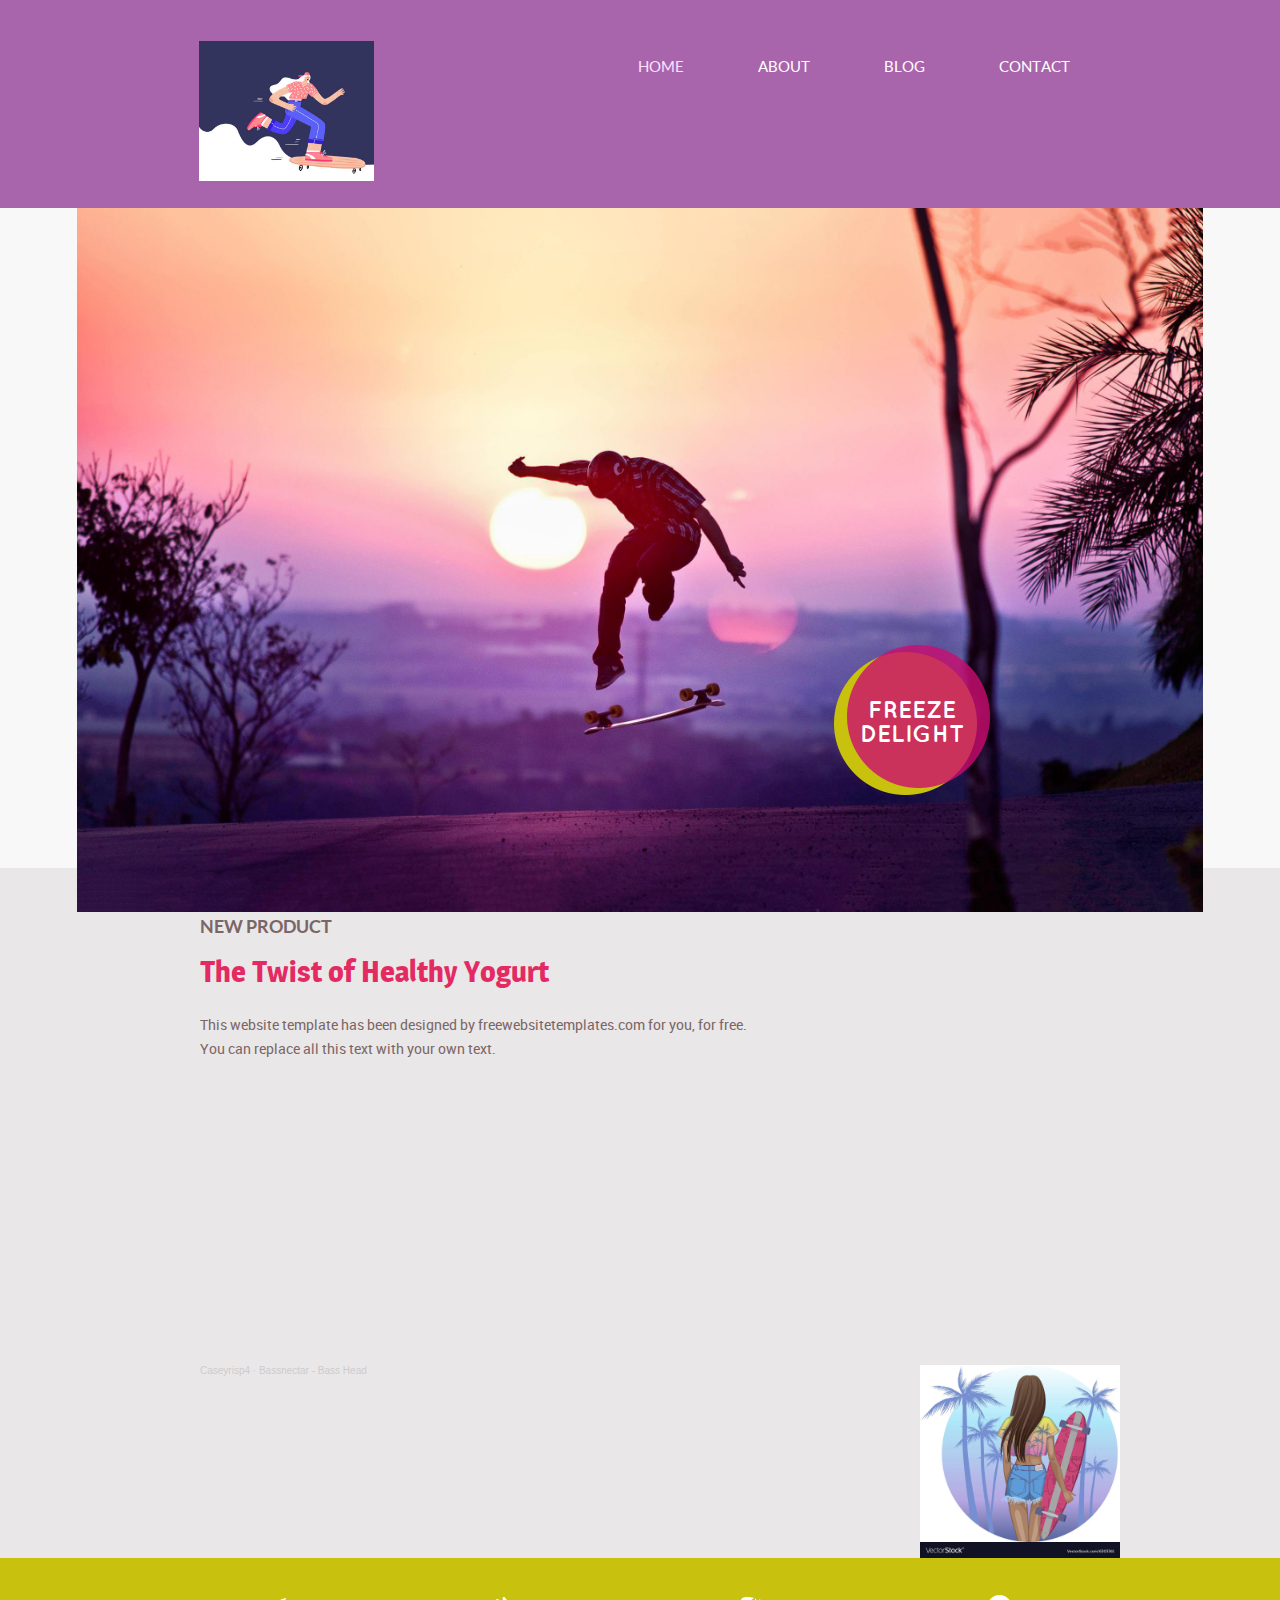
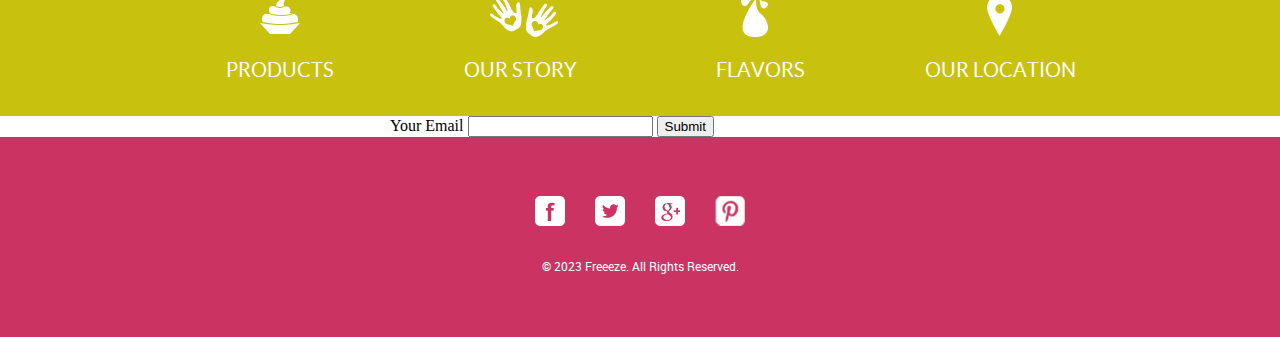
<file: index.html>
<!doctype html>
<!-- Website template by freewebsitetemplates.com -->
<html>
<head>
	<meta charset="UTF-8">
	<meta name="viewport" content="width=device-width, initial-scale=1.0">
	<title>Frozen Yogurt Shop</title>
	<link rel="stylesheet" href="css/style.css" type="text/css">
	<link rel="stylesheet" type="text/css" href="css/mobile.css">
	<script src="js/mobile.js" type="text/javascript"></script>
</head>
<body>
	<div id="page">
		<div id="header">
			<div>
				<a href="index.html" class="logo"><img src="images/logo.png" alt=""></a>
				<ul id="navigation">
					<li class="selected">
						<a href="index.html">Home</a>
					</li>
					<li class="menu">
						<a href="about.html">About</a>
						<ul class="primary">
							<li>
								<a href="product.html">Product</a>
							</li>
						</ul>
					</li>
					<li class="menu">
						<a href="blog.html">Blog</a>
						<ul class="secondary">
							<li>
								<a href="singlepost.html">Single post</a>
							</li>
						</ul>
					</li>
					<li>
						<a href="contact.html">Contact</a>
					</li>
				</ul>
			</div>
		</div>
		<div id="body" class="home">
			<div class="header">
				<img src="images/bg-home.jpg" alt="">
				<div>
					<a href="product.html">Freeze Delight</a>
				</div>
			</div>
			<div class="body">
				<div>
					<div>
						<h1>NEW PRODUCT</h1>
						<h2>The Twist of Healthy Yogurt</h2>
						<p>This website template has been designed by freewebsitetemplates.com for you, for free. You can replace all this text with your own text.</p>
					</div>
					<iframe width="100%" height="300" scrolling="no" frameborder="no" allow="autoplay" src="https://w.soundcloud.com/player/?url=https%3A//api.soundcloud.com/tracks/11034286&color=%23ff5500&auto_play=false&hide_related=false&show_comments=true&show_user=true&show_reposts=false&show_teaser=true&visual=true"></iframe><div style="font-size: 10px; color: #cccccc;line-break: anywhere;word-break: normal;overflow: hidden;white-space: nowrap;text-overflow: ellipsis; font-family: Interstate,Lucida Grande,Lucida Sans Unicode,Lucida Sans,Garuda,Verdana,Tahoma,sans-serif;font-weight: 100;"><a href="https://soundcloud.com/caseyrisp4" title="Caseyrisp4" target="_blank" style="color: #cccccc; text-decoration: none;">Caseyrisp4</a> · <a href="https://soundcloud.com/caseyrisp4/bassnectar-bass-head" title="Bassnectar - Bass Head" target="_blank" style="color: #cccccc; text-decoration: none;">Bassnectar - Bass Head</a></div>
					<img src="images/yogurt.jpg" alt="">
				</div>
			</div>
			<div class="footer">
				<div>
					<ul>
						<li>
							<a href="product.html" class="product"></a>
							<h1>PRODUCTS</h1>
						</li>
						<li>
							<a href="about.html" class="about"></a>
							<h1>OUR STORY</h1>
						</li>
						<li>
							<a href="product.html" class="flavor"></a>
							<h1>FLAVORS</h1>
						</li>
						<li>
							<a href="contact.html" class="contact"></a>
							<h1>OUR LOCATION</h1>
						</li>
					</ul>
				</div>
			</div>
			<form action="https://formspree.io/f/{form_id}" method="post">
				<label for="email">Your Email</label>
				<input name="Email" id="email" type="email">
				<button type="submit">Submit</button>
			  </form>
		</div>
		<div id="footer">
			<div>
				<div class="connect">
					<a href="http://freewebsitetemplates.com/go/facebook/" class="facebook">facebook</a>
					<a href="http://freewebsitetemplates.com/go/twitter/" class="twitter">twitter</a>
					<a href="http://freewebsitetemplates.com/go/googleplus/" class="googleplus">googleplus</a>
					<a href="http://pinterest.com/fwtemplates/" class="pinterest">pinterest</a>
				</div>
				<p>&copy; 2023 Freeeze. All Rights Reserved.</p>
			</div>
		</div>
	</div>
</body>
</html>
</file>
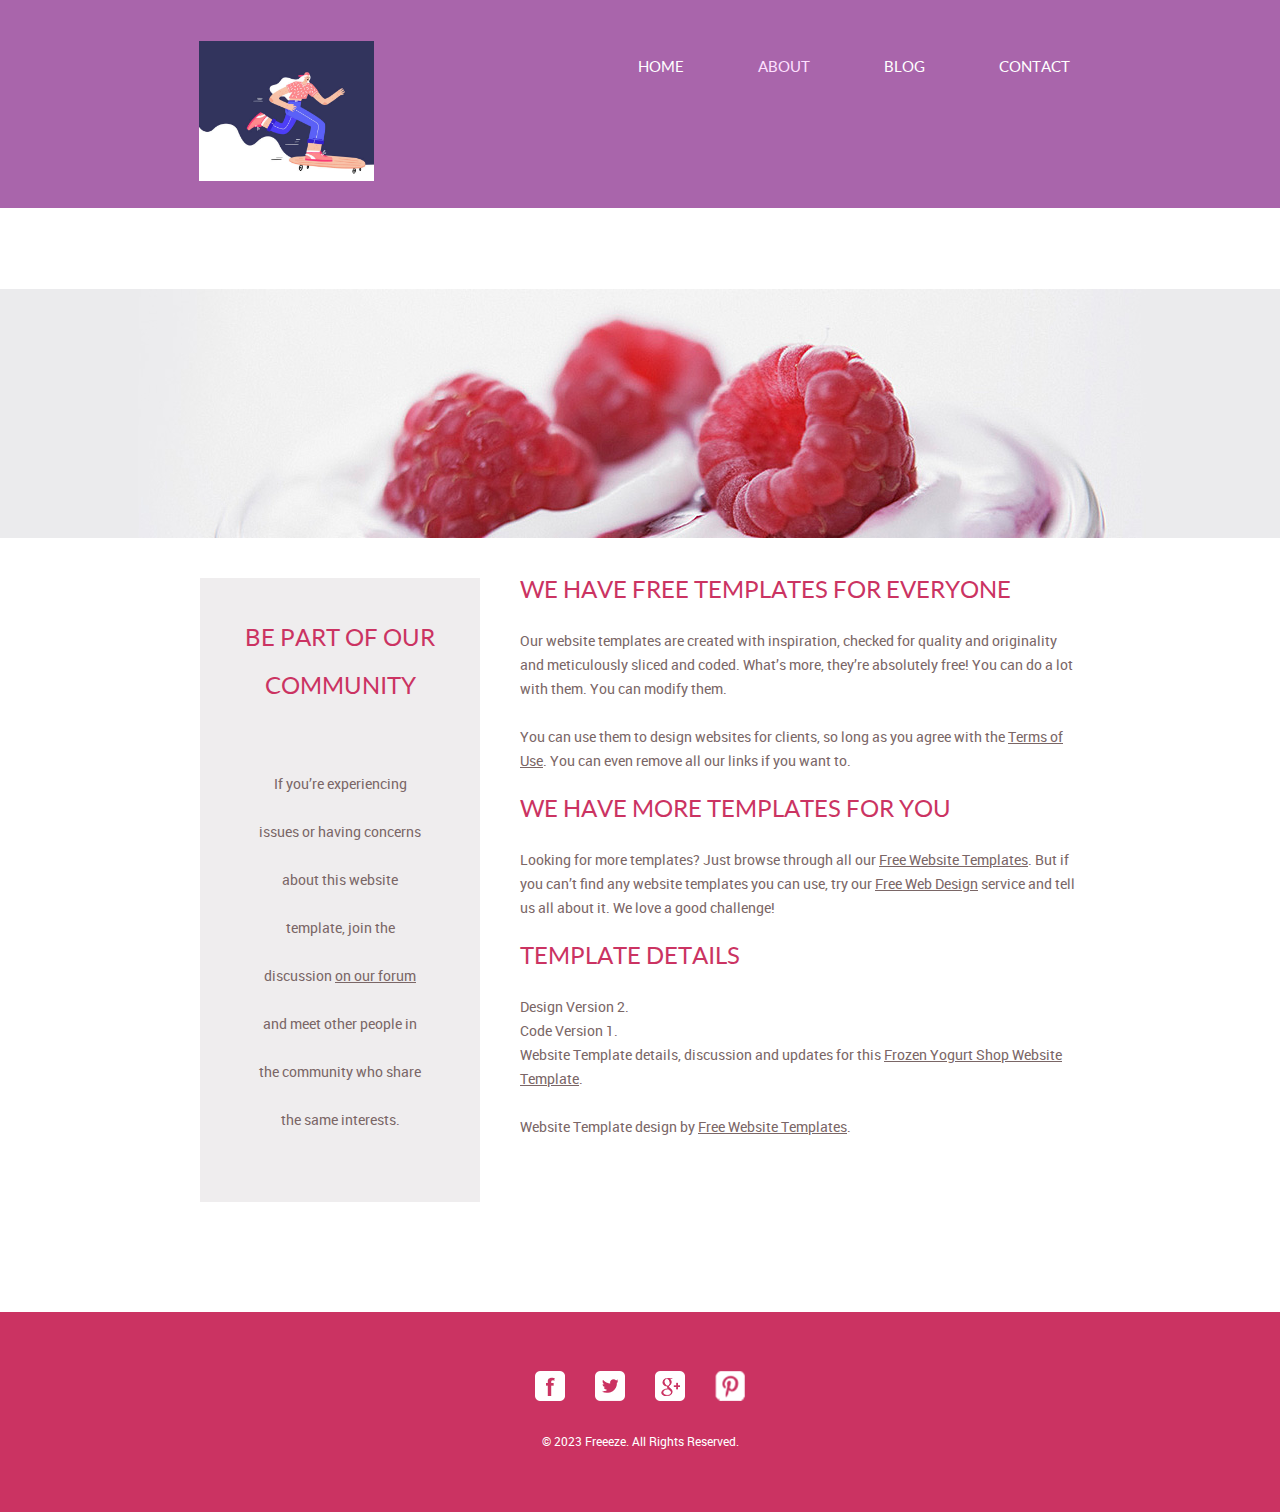
<file: about.html>
<!doctype html>
<!-- Website template by freewebsitetemplates.com -->
<html>
<head>
	<meta charset="UTF-8">
	<meta name="viewport" content="width=device-width, initial-scale=1.0">
	<title>about - Frozen Yogurt Shop</title>
	<link rel="stylesheet" href="css/style.css" type="text/css">
	<link rel="stylesheet" type="text/css" href="css/mobile.css">
	<script src="js/mobile.js" type="text/javascript"></script>
</head>
<body>
	<div id="page">
		<div id="header">
			<div>
				<a href="index.html" class="logo"><img src="images/logo.png" alt=""></a>
				<ul id="navigation">
					<li>
						<a href="index.html">Home</a>
					</li>
					<li class="menu selected">
						<a href="about.html">About</a>
						<ul class="primary">
							<li>
								<a href="product.html">Product</a>
							</li>
						</ul>
					</li>
					<li class="menu">
						<a href="blog.html">Blog</a>
						<ul class="secondary">
							<li>
								<a href="singlepost.html">Single post</a>
							</li>
						</ul>
					</li>
					<li>
						<a href="contact.html">Contact</a>
					</li>
				</ul>
			</div>
		</div>
		<div id="body">
			<div class="header">
				<div>
					<h1>About</h1>
				</div>
			</div>
			<div class="body">
				<img src="images/bg-header-about.jpg" alt="">
			</div>
			<div class="footer">
				<div class="sidebar">
					<h1>Be Part of Our Community</h1>
					<p>If you’re experiencing issues or having concerns about this website template, join the discussion <a href="http://www.freewebsitetemplates.com/forums/">on our forum</a> and meet other people in the community who share the same interests.</p>
				</div>
				<div class="article">
					<h1>We Have Free Templates For Everyone</h1>
					<p>Our website templates are created with inspiration, checked for quality and originality and meticulously sliced and coded. What’s more, they’re absolutely free! You can do a lot with them. You can modify them.</p>
					<p>You can use them to design websites for clients, so long as you agree with the <a href="http://www.freewebsitetemplates.com/about/terms/">Terms of Use</a>. You can even remove all our links if you want to.</p>
					<h1>We Have More Templates For You</h1>
					<p>Looking for more templates? Just browse through all our <a href="http://www.freewebsitetemplates.com/">Free Website Templates</a>. But if you can’t find any website templates you can use, try our <a href="http://www.freewebsitetemplates.com/freewebdesign/">Free Web Design</a> service and tell us all about it. We love a good challenge!</p>
					<h1>Template Details</h1>
					<span>Design Version 2.</span>
					<span>Code Version 1.</span>
					<p>Website Template details, discussion and updates for this <a href="http://www.freewebsitetemplates.com/discuss/frozenyogurtshop/">Frozen Yogurt Shop Website Template</a>.</p>
					<p>Website Template design by  <a href="http://www.freewebsitetemplates.com/">Free Website Templates</a>.</p>
				</div>
			</div>
		</div>
		<div id="footer">
			<div>
				<div class="connect">
					<a href="http://freewebsitetemplates.com/go/facebook/" class="facebook">facebook</a>
					<a href="http://freewebsitetemplates.com/go/twitter/" class="twitter">twitter</a>
					<a href="http://freewebsitetemplates.com/go/googleplus/" class="googleplus">googleplus</a>
					<a href="http://pinterest.com/fwtemplates/" class="pinterest">pinterest</a>
				</div>
				<p>&copy; 2023 Freeeze. All Rights Reserved.</p>
			</div>
		</div>
	</div>
</body>
</html>
</file>
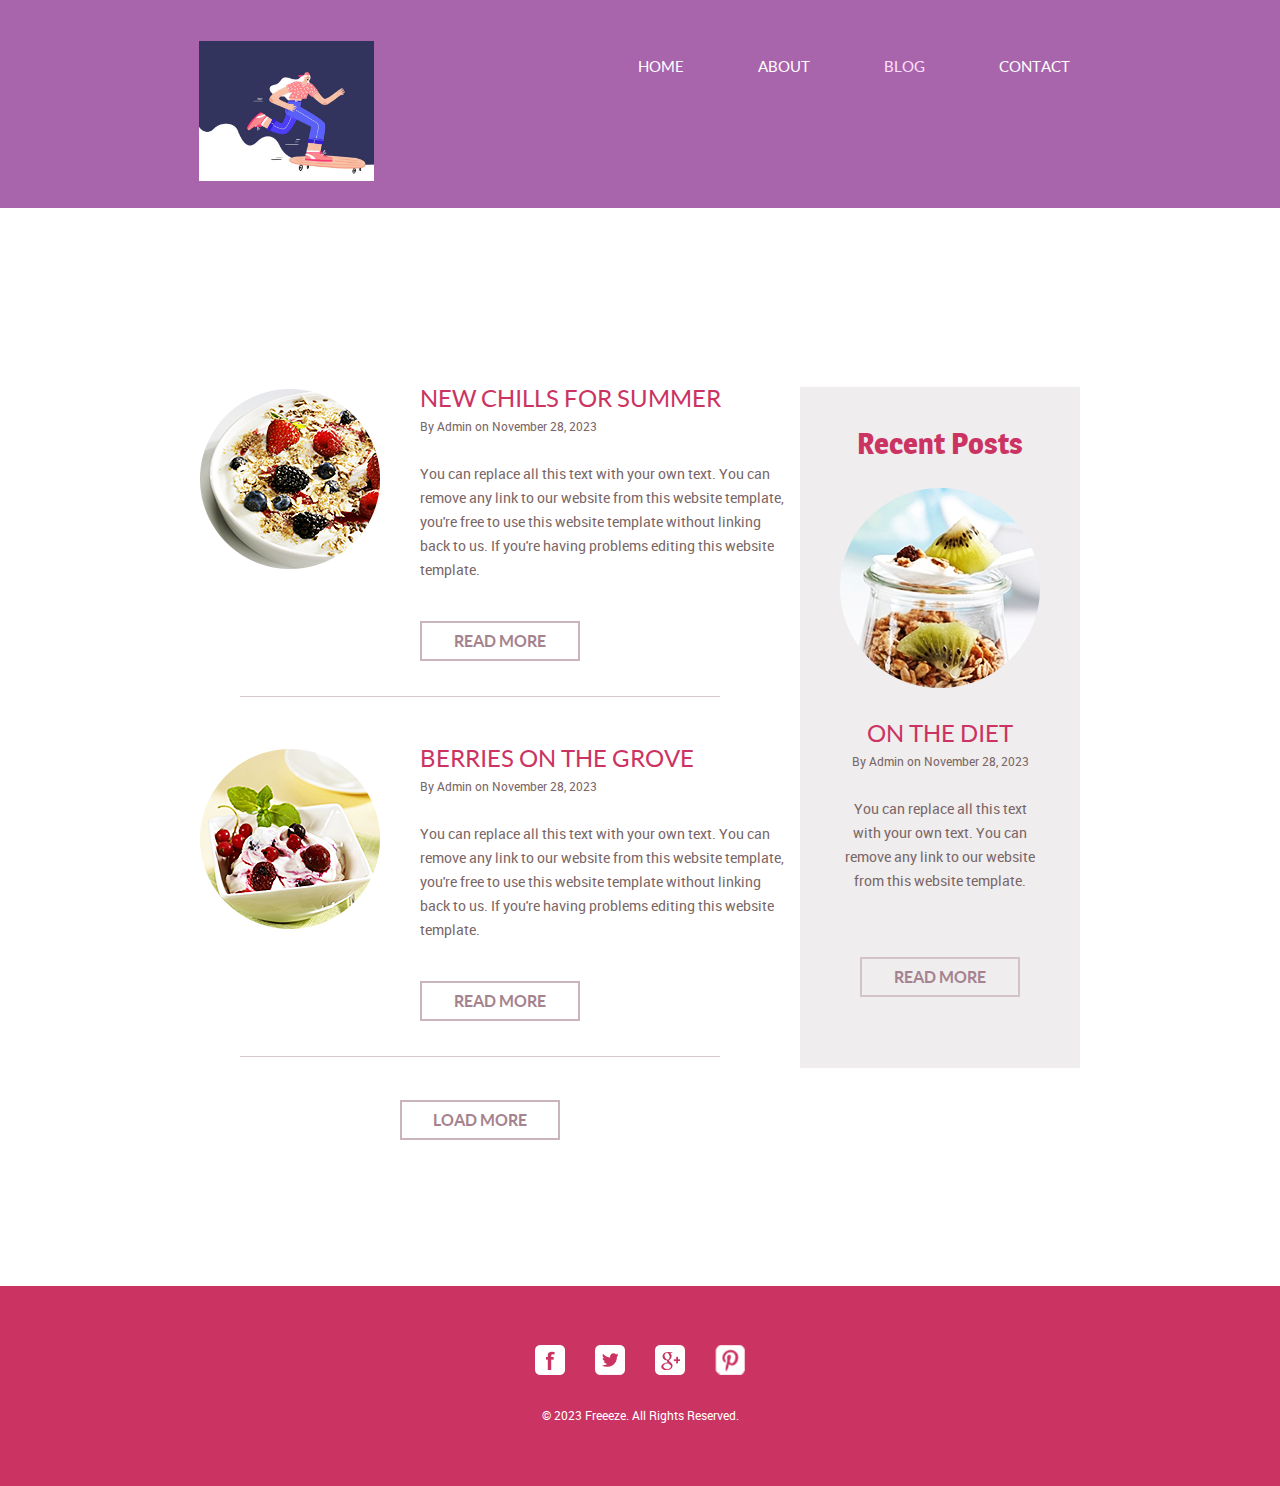
<file: blog.html>
<!doctype html>
<!-- Website template by freewebsitetemplates.com -->
<html>
<head>
	<meta charset="UTF-8">
	<meta name="viewport" content="width=device-width, initial-scale=1.0">
	<title>blog - Frozen Yogurt Shop</title>
	<link rel="stylesheet" href="css/style.css" type="text/css">
	<link rel="stylesheet" type="text/css" href="css/mobile.css">
	<script src="js/mobile.js" type="text/javascript"></script>
</head>
<body>
	<div id="page">
		<div id="header">
			<div>
				<a href="index.html" class="logo"><img src="images/logo.png" alt=""></a>
				<ul id="navigation">
					<li>
						<a href="index.html">Home</a>
					</li>
					<li class="menu">
						<a href="about.html">About</a>
						<ul class="primary">
							<li class="">
								<a href="product.html">Product</a>
							</li>
						</ul>
					</li>
					<li class="menu selected">
						<a href="blog.html">Blog</a>
						<ul class="secondary">
							<li>
								<a href="singlepost.html">Single post</a>
							</li>
						</ul>
					</li>
					<li>
						<a href="contact.html">Contact</a>
					</li>
				</ul>
			</div>
		</div>
		<div id="body">
			<div class="header">
				<div>
					<h1>Blog</h1>
				</div>
			</div>
			<div class="blog">
				<div class="featured">
					<ul>
						<li>
							<img src="images/new-chills.png" alt="">
							<div>
								<h1>NEW CHILLS FOR SUMMER</h1>
								<span>By Admin on November 28, 2023</span>
								<p>You can replace all this text with your own text. You can remove any link to our website from this website template, you're free to use this website template without linking back to us. If you're having problems editing this website template.</p>
								<a href="singlepost.html" class="more">Read More</a>
							</div>
						</li>
						<li>
							<img src="images/berries.png" alt="">
							<div>
								<h1>BERRIES ON THE GROVE</h1>
								<span>By Admin on November 28, 2023</span>
								<p>You can replace all this text with your own text. You can remove any link to our website from this website template, you're free to use this website template without linking back to us. If you're having problems editing this website template.</p>
								<a href="singlepost.html" class="more">Read More</a>
							</div>
						</li>
					</ul>
					<a href="blog.html" class="load">Load More</a>
				</div>
				<div class="sidebar">
					<h1>Recent Posts</h1>
					<img src="images/on-diet.png" alt="">
					<h2>ON THE DIET</h2>
					<span>By Admin on November 28, 2023</span>
					<p>You can replace all this text with your own text. You can remove any link to our website from this website template.</p>
					<a href="singlepost.html" class="more">Read More</a>
				</div>
			</div>
		</div>
		<div id="footer">
			<div>
				<div class="connect">
					<a href="http://freewebsitetemplates.com/go/facebook/" class="facebook">facebook</a>
					<a href="http://freewebsitetemplates.com/go/twitter/" class="twitter">twitter</a>
					<a href="http://freewebsitetemplates.com/go/googleplus/" class="googleplus">googleplus</a>
					<a href="http://pinterest.com/fwtemplates/" class="pinterest">pinterest</a>
				</div>
				<p>&copy; 2023 Freeeze. All Rights Reserved.</p>
			</div>
		</div>
	</div>
</body>
</html>
</file>
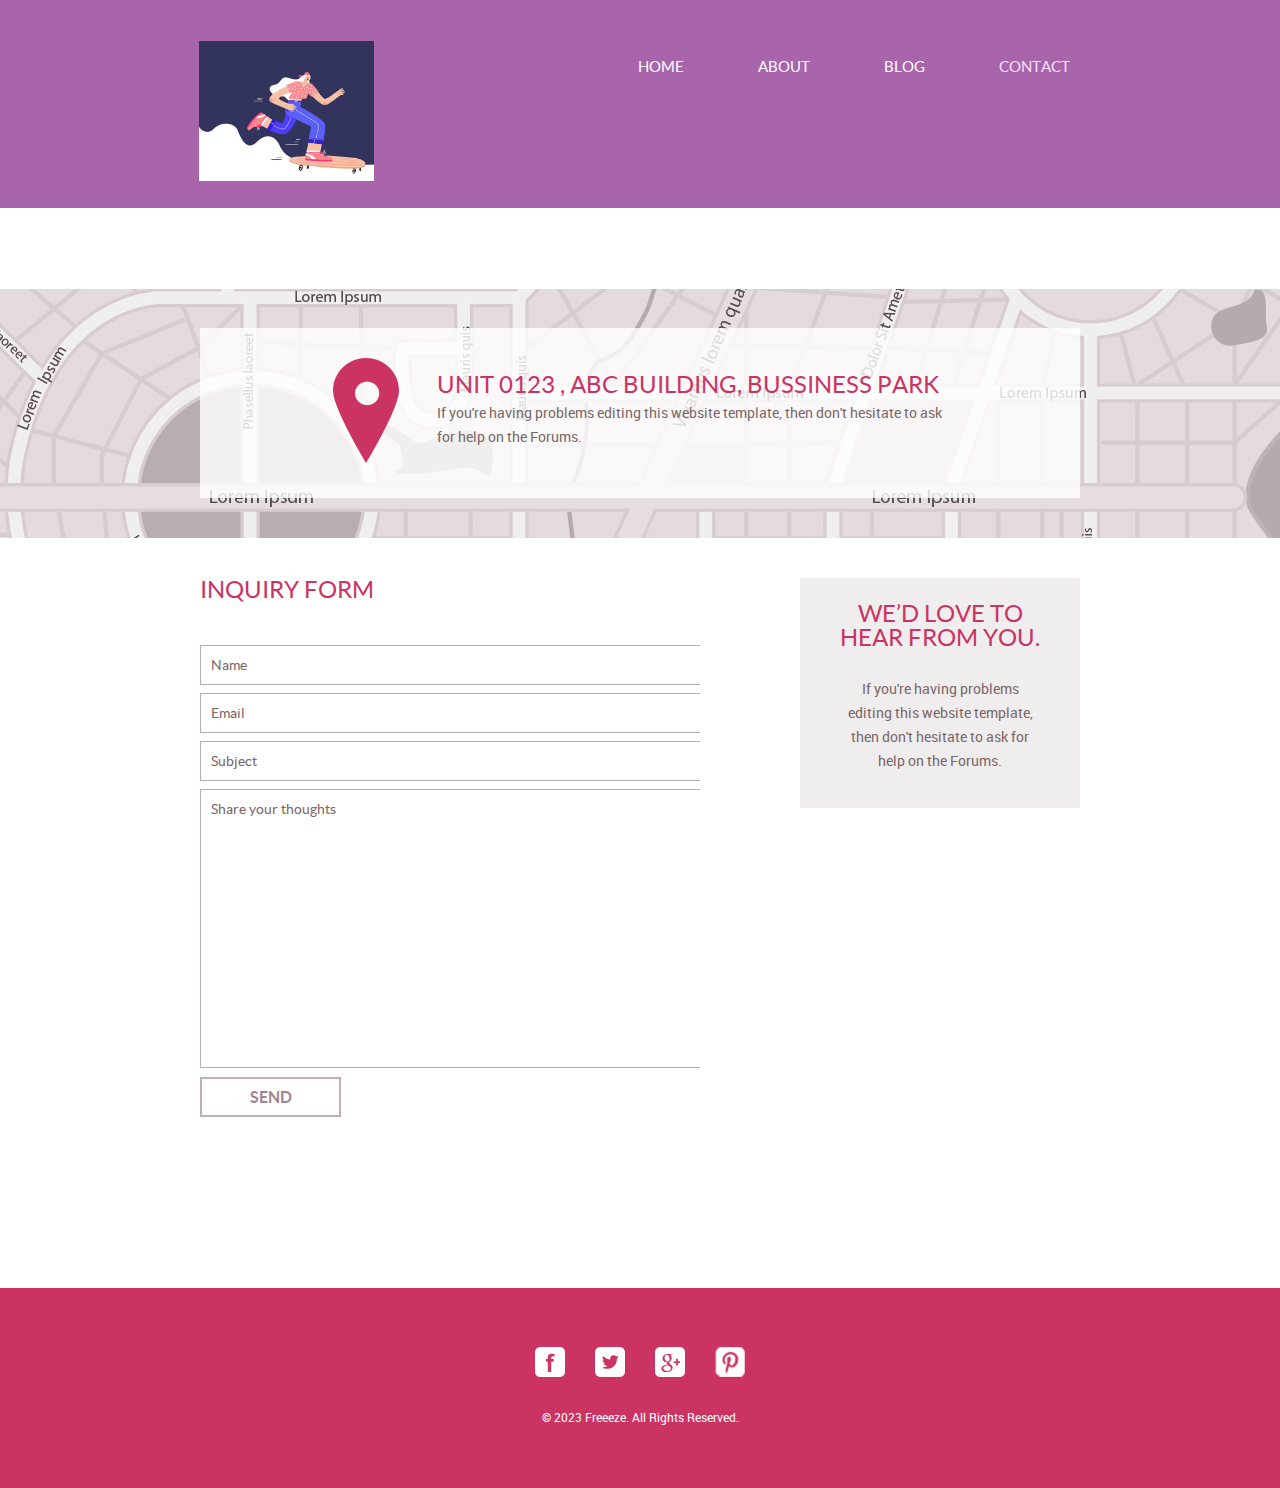
<file: contact.html>
<!doctype html>
<!-- Website template by freewebsitetemplates.com -->
<html>
<head>
	<meta charset="UTF-8">
	<meta name="viewport" content="width=device-width, initial-scale=1.0">
	<title>contact - Frozen Yogurt Shop</title>
	<link rel="stylesheet" href="css/style.css" type="text/css">
	<link rel="stylesheet" type="text/css" href="css/mobile.css">
	<script src="js/mobile.js" type="text/javascript"></script>
</head>
<body>
	<div id="page">
		<div id="header">
			<div>
				<a href="index.html" class="logo"><img src="images/logo.png" alt=""></a>
				<ul id="navigation">
					<li>
						<a href="index.html">Home</a>
					</li>
					<li class="menu">
						<a href="about.html">About</a>
						<ul class="primary">
							<li>
								<a href="product.html">Product</a>
							</li>
						</ul>
					</li>
					<li class="menu">
						<a href="blog.html">Blog</a>
						<ul class="secondary">
							<li>
								<a href="singlepost.html">Single post</a>
							</li>
						</ul>
					</li>
					<li class="selected">
						<a href="contact.html">Contact</a>
					</li>
				</ul>
			</div>
		</div>
		<div id="body" class="contact">
			<div class="header">
				<div>
					<h1>Contact</h1>
				</div>
			</div>
			<div class="body">
				<div>
					<div>
						<img src="images/check-in.png" alt="">
						<h1>UNIT 0123 , ABC BUILDING, BUSSINESS PARK</h1>
						<p>If you're having problems editing this website template, then don't hesitate to ask for help on the Forums.</p>
					</div>
				</div>
			</div>
			<div class="footer">
				<div class="contact">
					<h1>INQUIRY FORM</h1>
					<form action="index.html">
						<input type="text" name="Name" value="Name" onblur="this.value=!this.value?'Name':this.value;" onfocus="this.select()" onclick="this.value='';">
						<input type="text" name="Email" value="Email" onblur="this.value=!this.value?'Email':this.value;" onfocus="this.select()" onclick="this.value='';">
						<input type="text" name="Subject" value="Subject" onblur="this.value=!this.value?'Subject':this.value;" onfocus="this.select()" onclick="this.value='';">
						<textarea name="meassage" cols="50" rows="7">Share your thoughts</textarea>
						<input type="submit" value="Send" id="submit">
					</form>
				</div>
				<div class="section">
					<h1>WE’D LOVE TO HEAR FROM YOU.</h1>
					<p>If you're having problems editing this website template, then don't hesitate to ask for help on the Forums.</p>
				</div>
			</div>
		</div>
		<div id="footer">
			<div>
				<div class="connect">
					<a href="http://freewebsitetemplates.com/go/facebook/" class="facebook">facebook</a>
					<a href="http://freewebsitetemplates.com/go/twitter/" class="twitter">twitter</a>
					<a href="http://freewebsitetemplates.com/go/googleplus/" class="googleplus">googleplus</a>
					<a href="http://pinterest.com/fwtemplates/" class="pinterest">pinterest</a>
				</div>
				<p>&copy; 2023 Freeeze. All Rights Reserved.</p>
			</div>
		</div>
	</div>
</body>
</html>
</file>
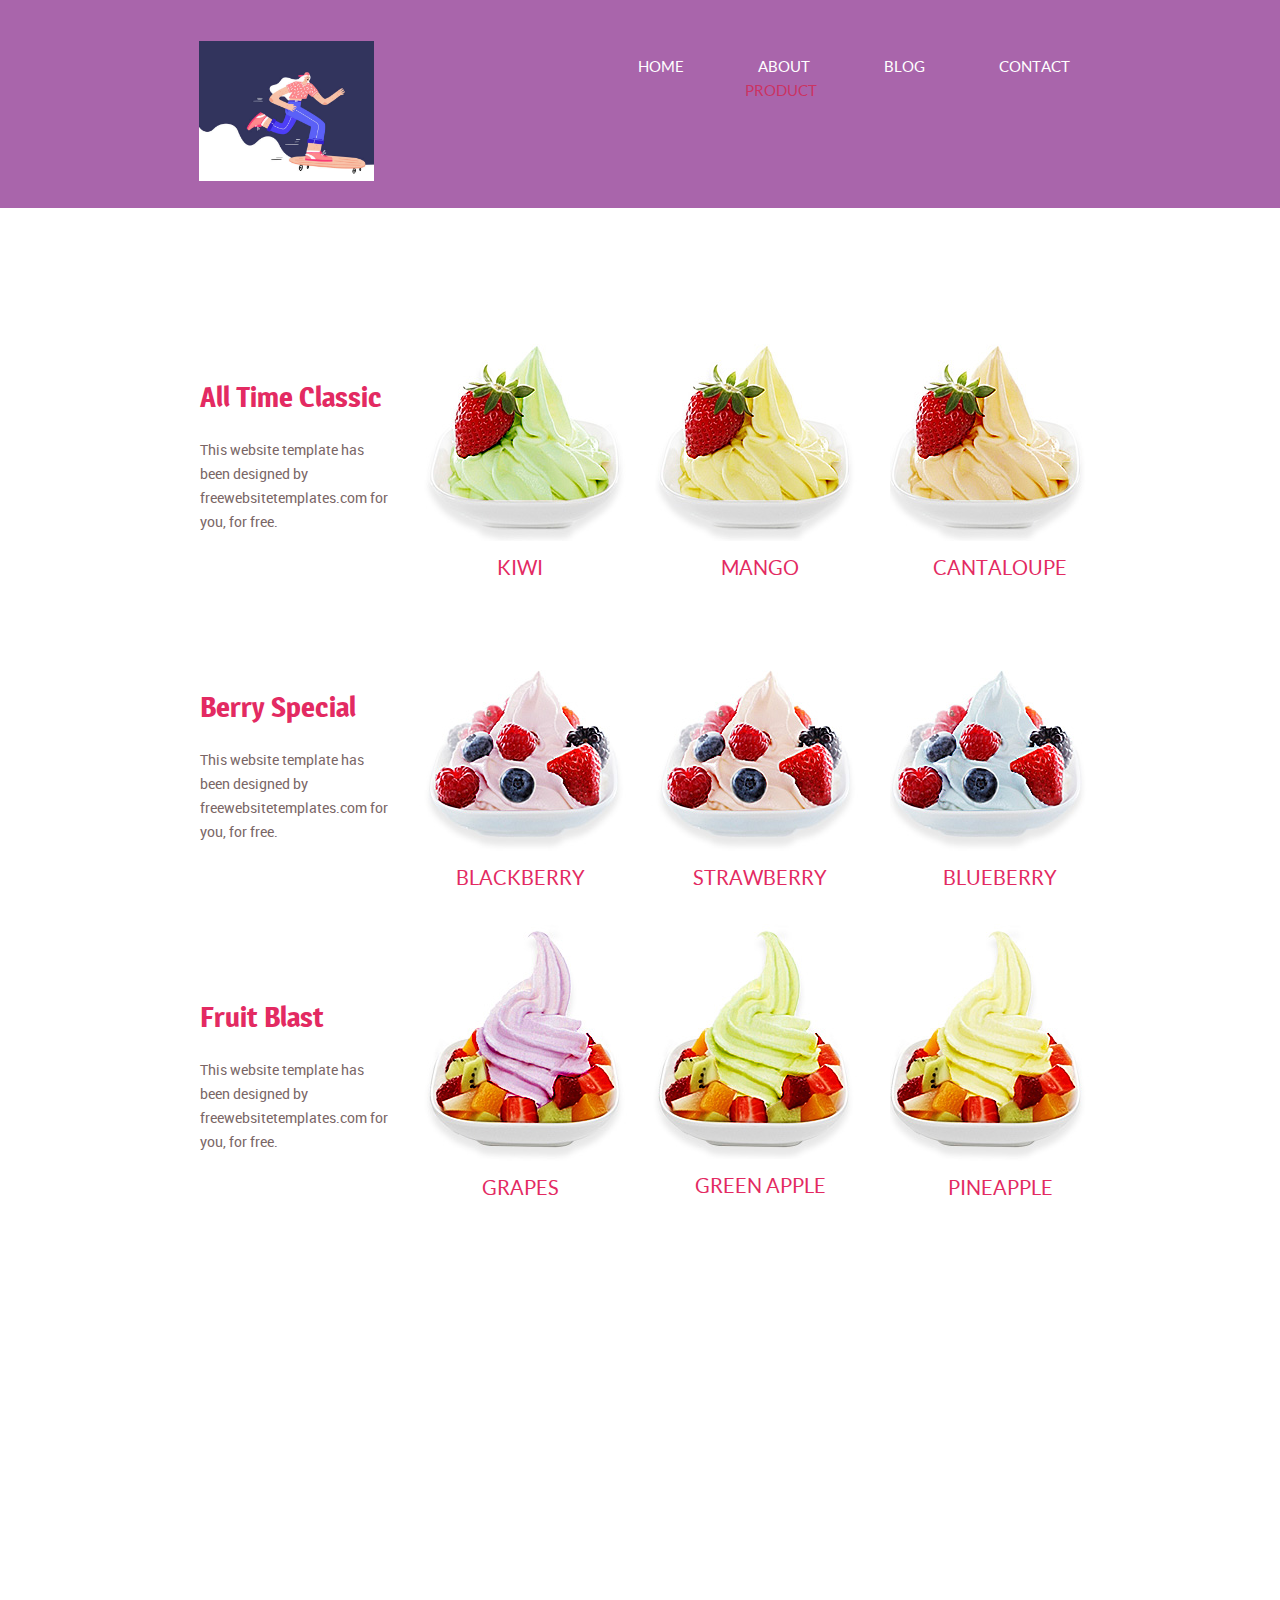
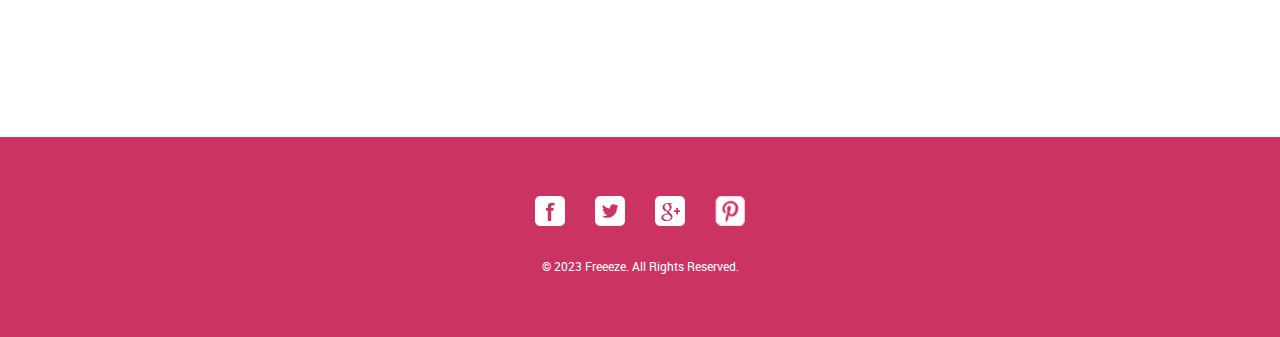
<file: product.html>
<!doctype html>
<!-- Website template by freewebsitetemplates.com -->
<html>
<head>
	<meta charset="UTF-8">
	<meta name="viewport" content="width=device-width, initial-scale=1.0">
	<title>product - Frozen Yogurt Shop</title>
	<link rel="stylesheet" href="css/style.css" type="text/css">
	<link rel="stylesheet" type="text/css" href="css/mobile.css">
	<script src="js/mobile.js" type="text/javascript"></script>
</head>
<body>
	<div id="page">
		<div id="header">
			<div>
				<a href="index.html" class="logo"><img src="images/logo.png" alt=""></a>
				<ul id="navigation">
					<li>
						<a href="index.html">Home</a>
					</li>
					<li class="menu">
						<a href="about.html">About</a>
						<ul id="selected" class="primary">
							<li class="">
								<a href="product.html">Product</a>
							</li>
						</ul>
					</li>
					<li class="menu">
						<a href="blog.html">Blog</a>
						<ul class="secondary">
							<li>
								<a href="singlepost.html">Single post</a>
							</li>
						</ul>
					</li>
					<li>
						<a href="contact.html">Contact</a>
					</li>
				</ul>
			</div>
		</div>
		<div id="body">
			<div class="header">
				<div>
					<h1>Products</h1>
				</div>
			</div>
			<div>
				<ul>
					<li>
						<h1>All Time Classic</h1>
						<p>This website template has been designed by freewebsitetemplates.com for you, for free.</p>
					</li>
					<li>
						<img src="images/kiwi.jpg" alt="">
						<h2>Kiwi</h2>
					</li>
					<li>
						<img src="images/mango.jpg" alt="">
						<h2>Mango</h2>
					</li>
					<li>
						<img src="images/cantaloupe.jpg" alt="">
						<h2>Cantaloupe</h2>
					</li>
				</ul>
				<ul>
					<li>
						<h1>Berry Special</h1>
						<p>This website template has been designed by freewebsitetemplates.com for you, for free.</p>
					</li>
					<li>
						<img src="images/blackberry.jpg" alt="">
						<h2>blackberry</h2>
					</li>
					<li>
						<img src="images/strawberry.jpg" alt="">
						<h2>Strawberry</h2>
					</li>
					<li>
						<img src="images/blueberry.jpg" alt="">
						<h2>BLUEBERRY</h2>
					</li>
				</ul>
				<ul>
					<li>
						<h1>Fruit Blast</h1>
						<p>This website template has been designed by freewebsitetemplates.com for you, for free.</p>
					</li>
					<li>
						<img src="images/grapes.jpg" alt="">
						<h2>Grapes</h2>
					</li>
					<li>
						<img src="images/green-apple.jpg" alt="">
						<h2>Green Apple</h2>
					</li>
					<li>
						<img src="images/pineapple.jpg" alt="">
						<h2>Pineapple</h2>
					</li>
				</ul>
			</div>
		</div>
		<iframe class="map" src="https://www.google.com/maps/embed?pb=!1m18!1m12!1m3!1d21878.63971263083!2d-117.04156877753071!3d46.72881518529534!2m3!1f0!2f0!3f0!3m2!1i1024!2i768!4f13.1!3m3!1m2!1s0x549f8826e17ee697%3A0x250f3c6fa420d68e!2sZumiez!5e0!3m2!1sen!2sus!4v1649095129152!5m2!1sen!2sus" width="600" height="450" style="border:0;" allowfullscreen="" loading="lazy" referrerpolicy="no-referrer-when-downgrade"></iframe>
		<div id="footer">
			<div>
				<div class="connect">
					<a href="http://freewebsitetemplates.com/go/facebook/" class="facebook">facebook</a>
					<a href="http://freewebsitetemplates.com/go/twitter/" class="twitter">twitter</a>
					<a href="http://freewebsitetemplates.com/go/googleplus/" class="googleplus">googleplus</a>
					<a href="http://pinterest.com/fwtemplates/" class="pinterest">pinterest</a>
				</div>
				<p>&copy; 2023 Freeeze. All Rights Reserved.</p>
			</div>
		</div>
	</div>
</body>
</html>
</file>
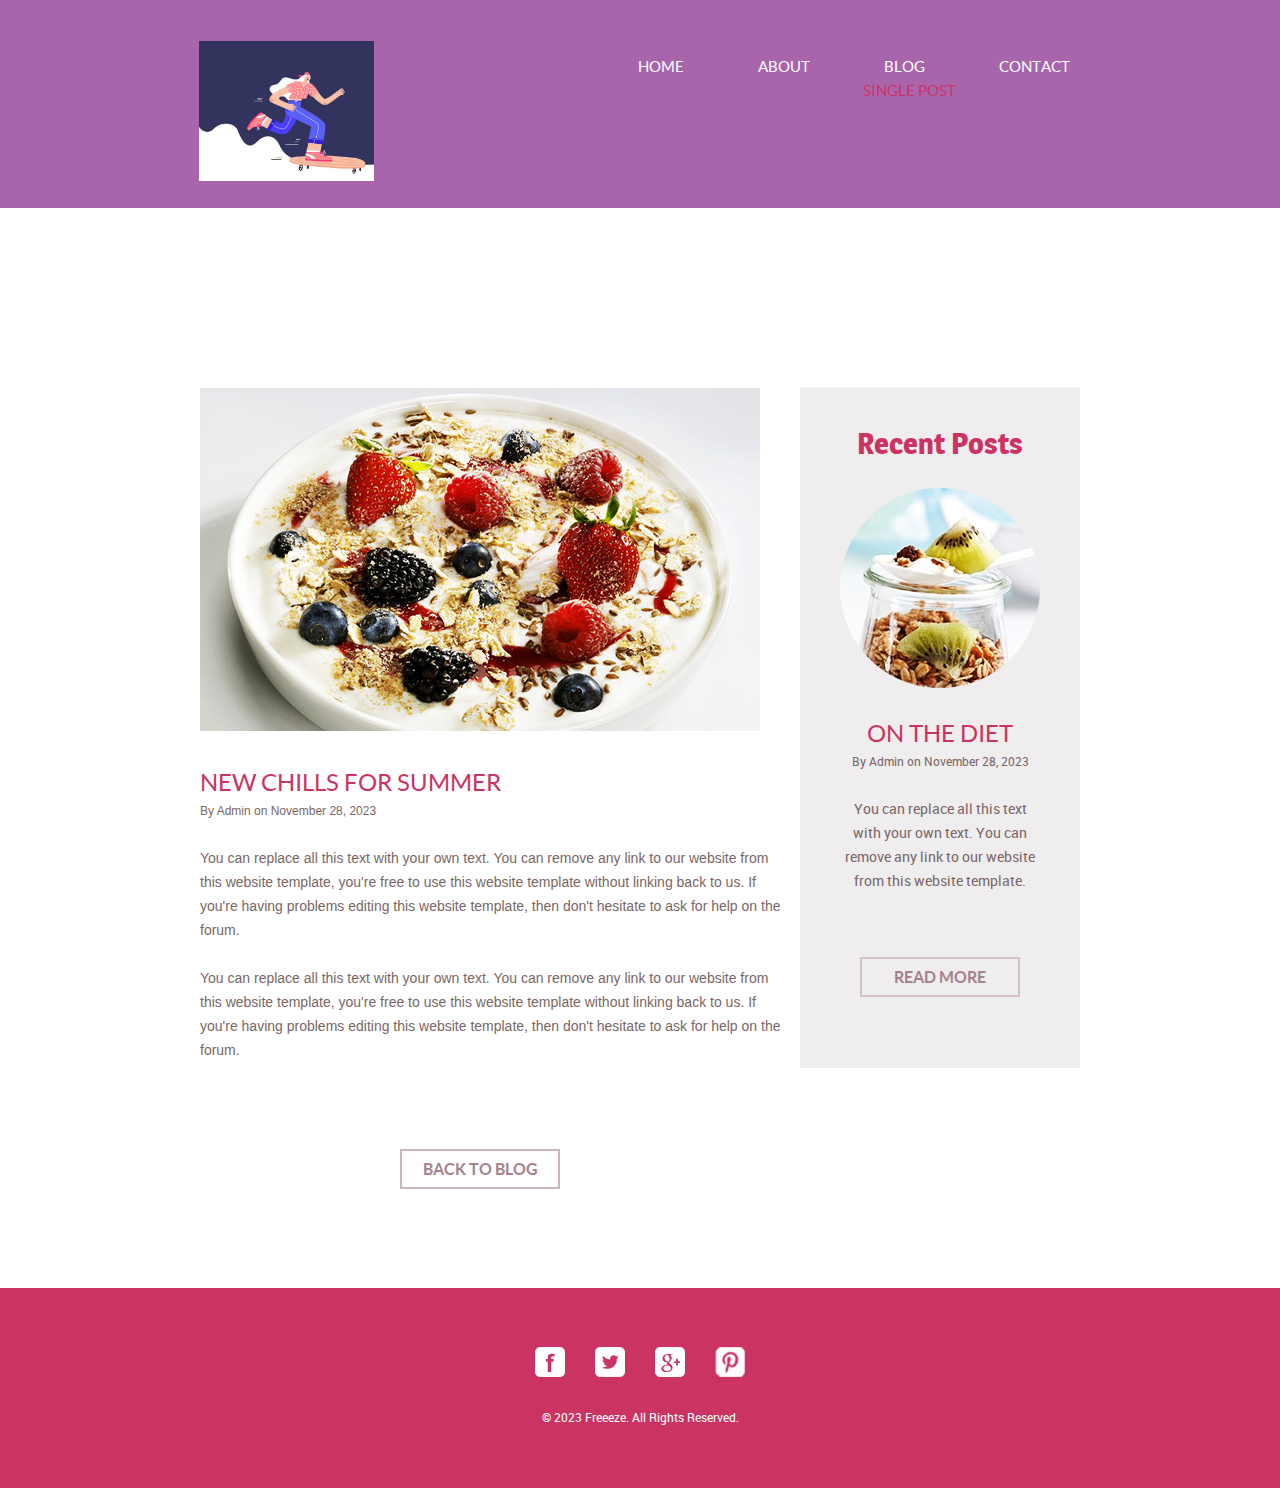
<file: singlepost.html>
<!doctype html>
<!-- Website template by freewebsitetemplates.com -->
<html>
<head>
	<meta charset="UTF-8">
	<meta name="viewport" content="width=device-width, initial-scale=1.0">
	<title>singlepost - Frozen Yogurt Shop</title>
	<link rel="stylesheet" href="css/style.css" type="text/css">
	<link rel="stylesheet" type="text/css" href="css/mobile.css">
	<script src="js/mobile.js" type="text/javascript"></script>
</head>
<body>
	<div id="page">
		<div id="header">
			<div>
				<a href="index.html" class="logo"><img src="images/logo.png" alt=""></a>
				<ul id="navigation">
					<li>
						<a href="index.html">Home</a>
					</li>
					<li class="menu">
						<a href="about.html">About</a>
						<ul class="primary">
							<li class="">
								<a href="product.html">Product</a>
							</li>
						</ul>
					</li>
					<li class="menu">
						<a href="blog.html">Blog</a>
						<ul id="selected" class="secondary">
							<li>
								<a href="singlepost.html">Single post</a>
							</li>
						</ul>
					</li>
					<li>
						<a href="contact.html">Contact</a>
					</li>
				</ul>
			</div>
		</div>
		<div id="body">
			<div class="header">
				<div>
					<h1>Single Post</h1>
				</div>
			</div>
			<div class="singlepost">
				<div class="featured">
					<img src="images/strwberry-delights.jpg" alt="">
					<h1>NEW CHILLS FOR SUMMER</h1>
					<span>By Admin on November 28, 2023</span>
					<p>You can replace all this text with your own text. You can remove any link to our website from this website template, you're free to use this website template without linking back to us. If you're having problems editing this website template, then don't hesitate to ask for help on the forum.</p>
					<p>You can replace all this text with your own text. You can remove any link to our website from this website template, you're free to use this website template without linking back to us. If you're having problems editing this website template, then don't hesitate to ask for help on the forum.</p>
					<a href="blog.html" class="load">back to blog</a>
				</div>
				<div class="sidebar">
					<h1>Recent Posts</h1>
					<img src="images/on-diet.png" alt="">
					<h2>ON THE DIET</h2>
					<span>By Admin on November 28, 2023</span>
					<p>You can replace all this text with your own text. You can remove any link to our website from this website template.</p>
					<a href="singlepost.html" class="more">Read More</a>
				</div>
			</div>
		</div>
		<div id="footer">
			<div>
				<div class="connect">
					<a href="http://freewebsitetemplates.com/go/facebook/" class="facebook">facebook</a>
					<a href="http://freewebsitetemplates.com/go/twitter/" class="twitter">twitter</a>
					<a href="http://freewebsitetemplates.com/go/googleplus/" class="googleplus">googleplus</a>
					<a href="http://pinterest.com/fwtemplates/" class="pinterest">pinterest</a>
				</div>
				<p>&copy; 2023 Freeeze. All Rights Reserved.</p>
			</div>
		</div>
	</div>
</body>
</html>
</file>
<file: css/style.css>
/* Website template by freewebsitetemplates.com */
body {
	margin: 0;
	padding: 0;
	position: relative;
	width: auto;
}
body #page {
	margin: 0;
	overflow: hidden;
	padding: 0;
	width: auto;
}
a {
	text-decoration: none;
	outline: none;
}
a:active {
	background: none;
}
img {
	border: none;
}
/*-------------------------------------------FONTS---------------------------------------------*/
@font-face {
	font-family: 'roboto-regular-webfont';
	src: url('../fonts/roboto-regular-webfont.eot');
	src: url('../fonts/roboto-regular-webfont.woff') format('woff'), url('../fonts/roboto-regular-webfont.ttf') format('truetype'), url('../fonts/roboto-regular-webfont.svg') format('svg');
}
@font-face {
	font-family: 'quicksand-bold-webfont';
	src: url('../fonts/quicksand-bold-webfont.eot');
	src: url('../fonts/quicksand-bold-webfont.woff') format('woff'), url('../fonts/quicksand-bold-webfont.ttf') format('truetype'), url('../fonts/quicksand-bold-webfont.svg') format('svg');
}
@font-face {
	font-family: 'magra-bold-webfont';
	src: url('../fonts/magra-bold-webfont.eot');
	src: url('../fonts/magra-bold-webfont.woff') format('woff'), url('../fonts/magra-bold-webfont.ttf') format('truetype'), url('../fonts/magra-bold-webfont.svg') format('svg');
}
@font-face {
	font-family: 'lato-regular-webfont';
	src: url('../fonts/lato-regular-webfont.eot');
	src: url('../fonts/lato-regular-webfont.woff') format('woff'), url('../fonts/lato-regular-webfont.ttf') format('truetype'), url('../fonts/lato-regular-webfont.svg') format('svg');
}
@font-face {
	font-family: 'lato-bold-webfont';
	src: url('../fonts/lato-bold-webfont.eot');
	src: url('../fonts/lato-bold-webfont.woff') format('woff'), url('../fonts/lato-bold-webfont.ttf') format('truetype'), url('../fonts/lato-bold-webfont.svg') format('svg');
}
/*----------------------------------------header-styles---------------------------------------*/
.map {
	max-width: 500px;
	margin:auto; 
	text-align: center;
}
form {
	max-width: 500px;
	margin: auto;
}
#header {
	background-color: #a965ab;
	margin: 0;
	padding: 0;
	position: relative;
	width: 100%;
}
#header div {
	margin: 0 auto;
	max-width: 940px;
	overflow: hidden;
	padding: 41px 10px 27px;
}
#header div a.logo {
	float: left;
	margin: 0 0 0 29px;
	padding: 0;
	width: auto;
}
#header div a.logo img {
	display: block;
	margin: 0;
	padding: 0;
	max-width: 175px;
	width: auto;
}
#header div ul {
	display: inline-block;
	float: right;
	list-style: none outside none;
	margin: 0 auto;
	padding: 17px 0 0;
	text-align: center;
	width: 513px;
}
#header div ul li {
	display: inline-block;
	*float: left; /* Needed for IE7 and old versions */
	margin: 0 35px;
	padding: 0;
	position: relative;
	width: auto;
}
#header div ul li a {
	color: white;
	font-family: lato-regular-webfont;
	font-size: 15px;
	font-weight: normal;
	line-height: 15px;
	margin: 0;
	padding: 0;
	text-align: center;
	text-transform: uppercase;
}
#header div ul li.selected a, #header div ul li.selected a:hover {
	color: #fee0ff;
}
#header div ul li a:hover, #header div ul li.menu:hover ul li a {
	color: #c8c10d;
}
#header div ul li ul li a {
	color: #cb3362;
	font-family: lato-regular-webfont;
	font-size: 15px;
	font-weight: normal;
	line-height: 15px;
	margin: 0;
	padding: 0;
	text-align: center;
	text-transform: uppercase;
}
#header div ul li.menu {
	min-height: 35px;
	z-index: 80;
}
#header div ul li.menu ul {
	display: block;
	float: none;
	left: -99999px;
	margin: 0;
	padding: 0;
	position: absolute;
	top: 24px;
	width: 106px;
	z-index: 90;
}
#header div ul li.menu:hover ul.primary, #header div ul li.menu ul#selected.primary {
	left: -30px;
}
#header div ul li.menu:hover ul.secondary, #header div ul li.menu ul#selected.secondary {
	left: -27px;
}
#header div ul li.menu ul li {
	float: none;
	margin: 0;
	padding: 0;
}
/*----------------------------------------body-home-styles---------------------------------------*/
#body.home {
	margin: 0;
	overflow: hidden;
	padding: 0;
	position: relative;
	width: 100%;
}
#body.home div.header {
	background-color: #f8f8f8;
	margin: 0;
	max-width: none;
	overflow: hidden;
	padding: 0;
	width: 100%;
}
#body.home div.header img {
	display: block;
	left: 50%;
	margin: 0 auto 0 -563px;
	padding: 0;
	position: absolute;
	width: 1126px;
}
#body.home div.header div {
	margin: 0 auto;
	max-width: 960px;
	min-height: 660px;
	padding: 0;
	position: relative;
}
#body.home div.header div a {
	background: url(../images/icons.png) no-repeat 0 -128px;
	color: #FFFFFF;
	display: block;
	font-family: quicksand-bold-webfont;
	font-size: 24px;
	font-weight: normal;
	height: 99px;
	line-height: 24px;
	margin: 0;
	padding: 52px 0 0;
	position: absolute;
	right: 130px;
	text-align: center;
	text-transform: uppercase;
	top: 437px;
	width: 156px;
	z-index: 90;
}
#body.home div.body {
	background-color: #eae7e8;
	margin: 0;
	max-width: none;
	padding: 0;
	width: 100%;
}
#body.home div.body div {
	margin: 0 auto;
	max-width: 960px;
	overflow: hidden;
	padding: 0;
}
#body.home div.body div div {
	float: left;
	margin: 0;
	padding: 0 0 0 40px;
	width: 560px;
}
#body.home div.body div img {
	display: block;
	float: right;
	left: 0;
	margin: 0;
	padding: 0;
	position: relative;
	max-width: 200px;
	width: auto;
}
#body.home div.body div div h1 {
	color: #7A6666;
	display: block;
	font-family: lato-bold-webfont;
	font-size: 18px;
	font-weight: normal;
	line-height: 24px;
	margin: 0;
	padding: 47px 0 18px;
	text-align: left;
	text-transform: uppercase;
	width: 560px;
}
#body.home div.body div div h2 {
	color: #E32A62;
	display: block;
	font-family: magra-bold-webfont;
	font-size: 30px;
	font-weight: normal;
	line-height: 30px;
	margin: 0;
	padding: 0 0 26px;
	text-align: left;
	text-transform: none;
	width: 560px;
}
#body.home div.body div div p {
	color: #7a6666;
	display: block;
	font-family: roboto-regular-webfont;
	font-size: 14px;
	font-weight: normal;
	line-height: 24px;
	margin: 0;
	padding: 0;
	text-align: left;
	width: 560px;
}
#body.home div.body div div p a {
	color: #7a6666;
	display: block;
	font-family: roboto-regular-webfont;
	font-size: 14px;
	font-weight: normal;
	line-height: 24px;
	margin: 0;
	padding: 0;
	text-decoration: underline;
}
#body.home div.body div div p a:hover {
	color: #c8c10d;
}
#body.home div.footer {
	background-color: #c8c10d;
	margin: 0;
	max-width: none;
	padding: 0;
	width: 100%;
}
#body.home div.footer div {
	margin: 0 auto;
	max-width: 960px;
	padding: 0;
}
#body.home div.footer div ul {
	display: inline-block;
	list-style: none outside none;
	margin: 0;
	padding: 36px 0 32px;
	width: 100%;
}
#body.home div.footer div ul li {
	float: left;
	margin: 0 10px;
	padding: 0;
	width: 220px;
}
#body.home div.footer div ul li a {
	background: url(../images/icons.png) no-repeat;
	display: block;
	height: 44px;
	margin: 0 auto 22px;
	padding: 0;
	width: 80px;
}
#body.home div.footer div ul li a.product {
	background-position: 0 -372px;
}
#body.home div.footer div ul li a.about {
	background-position: 0 -418px;
}
#body.home div.footer div ul li a.flavor {
	background-position: 0 -280px;
}
#body.home div.footer div ul li a.contact {
	float: none;
	background-position: 0 -326px;
}
#body.home div.footer div ul li h1 {
	color: #ffffff;
	font-family: lato-regular-webfont;
	font-size: 20px;
	font-weight: normal;
	line-height: 20px;
	margin: 0;
	padding: 0;
	text-align: center;
	text-transform: uppercase;
}
/*----------------------------------------body-styles---------------------------------------*/
#body {
	margin: 0;
	overflow: hidden;
	padding: 0;
	position: relative;
	width: 100%;
}
#body div.header {
	background-color: white;
	margin: 0 auto;
	max-width: none;
	overflow: hidden;
	padding: 0;
}
#body div.header div {
	margin: 0 auto;
	max-width: 960px;
	padding: 0;
}
#body div.header div h1 {
	color: #FFFFFF;
	font-family: lato-regular-webfont;
	font-size: 30px;
	font-weight: normal;
	line-height: 30px;
	margin: 0;
	padding: 28px 0 23px;
	text-align: center;
	text-transform: uppercase;
}
#body div.body {
	background-color: #ebebed;
	margin: 0;
	max-width: none;
	min-height: 249px;
	overflow: hidden;
	padding: 0;
	width: 100%;
}
#body div.body img {
	display: block;
	left: 50%;
	margin: 0 auto 0 -507px;
	padding: 0;
	position: absolute;
	width: 1014px;
}
#body div.footer {
	margin: 0 auto;
	max-width: 960px;
	overflow: hidden;
	padding: 40px 0 110px;
}
#body div.footer div.sidebar {
	background-color: #EFEDEE;
	float: left;
	margin: 0 10px 0 40px;
	padding: 36px 0 34px;
	width: 280px;
}
#body div.footer div.article {
	float: left;
	margin: 0;
	padding: 0 0 0 30px;
	width: 560px;
}
#body div.footer div.sidebar h1 {
	display: block;
	line-height: 48px;
	margin: 0 auto;
	padding: 0 0 50px;
	text-align: center;
	width: 193px;
}
#body div.footer div.sidebar p {
	display: block;
	line-height: 48px;
	margin: 0 auto;
	text-align: center;
	width: 169px;
}
#body div.footer div h1 {
	color: #CB3362;
	font-family: lato-regular-webfont;
	font-size: 24px;
	font-weight: normal;
	line-height: 24px;
	margin: 0;
	padding: 0 0 27px;
	text-align: left;
	text-transform: uppercase;
}
#body div.footer div p, #body div.footer div span {
	color: #7A6666;
	font-family: roboto-regular-webfont;
	font-size: 14px;
	font-weight: normal;
	line-height: 24px;
	margin: 0;
	padding: 0 0 24px;
	text-align: left;
}
#body div.footer div span {
	display: block;
	margin: 0;
	padding: 0;
}
#body div.footer div p a {
	color: #7a6666;
	font-family: roboto-regular-webfont;
	font-size: 14px;
	font-weight: normal;
	line-height: 24px;
	margin: 0;
	padding: 0;
	text-decoration: underline;
}
#body div.footer div p a:hover, #body div ul li p a:hover, #body div.blog .featured ul li div p a:hover, #body div.blog .sidebar p a:hover, #body div.blog .featured p a:hover, #body.contact div.body div div p a:hover {
	color: #c8c10d;
}
#body div {
	margin: 0 auto;
	max-width: 960px;
	padding: 7px 0 57px;
}
#body div ul {
	display: inline-block;
	list-style: none outside none;
	margin: 0;
	overflow: hidden;
	padding: 0 0 22px;
	width: 100%;
}
#body div ul li {
	float: left;
	margin: 0 10px;
	padding: 0;
	width: 220px;
}
#body div ul li h1 {
	color: #E32A62;
	font-family: magra-bold-webfont;
	font-size: 28px;
	font-weight: normal;
	line-height: 28px;
	margin: 0;
	padding: 87px 0 27px 30px;
	text-align: left;
	text-transform: capitalize;
}
#body div ul li p {
	color: #7A6666;
	font-family: roboto-regular-webfont;
	font-size: 14px;
	font-weight: normal;
	line-height: 24px;
	margin: 0;
	padding: 0 0 0 30px;
	text-align: left;
	width: 190px;
}
#body div ul li p a {
	color: #a965ab;
	font-family: roboto-regular-webfont;
	font-size: 14px;
	font-weight: normal;
	line-height: 24px;
	margin: 0;
	padding: 0;
	text-decoration: underline;
}
#body div ul li img {
	display: block;
	margin: 0 auto 15px;
	padding: 0;
	width: auto;
}
#body div ul li h2 {
	color: #e32a62;
	font-family: lato-regular-webfont;
	font-size: 20px;
	font-weight: normal;
	line-height: 24px;
	margin: 0;
	padding: 0;
	text-align: center;
	text-transform: uppercase;
}
#body div.blog {
	margin: 0 auto;
	max-width: 960px;
	overflow: hidden;
	padding: 98px 0 146px;
}
#body div.singlepost {
	margin: 0 auto;
	max-width: 960px;
	overflow: hidden;
	padding: 98px 0 99px;
}
#body div.blog .featured {
	float: left;
	margin: 0 10px;
	padding: 0;
	width: 620px;
}
#body div.singlepost .featured {
	float: left;
	margin: 0 10px;
	padding: 0;
	width: 620px;
}
#body div.blog .featured ul {
	display: inline-block;
	list-style: none;
	margin: 0;
	overflow: hidden;
	padding: 0;
	width: 100%;
}
#body div.blog .featured ul li:first-child {
	margin: 0 0 50px 0;
}
#body div.blog .featured ul li {
	background: url(../images/bg-border.gif) no-repeat bottom center;
	float: none;
	margin: 0 0 39px;
	overflow: hidden;
	padding: 0;
	width: auto;
}
#body div.blog .featured ul li img {
	float: left;
	margin: 2px 0 0;
	padding: 0 30px;
	width: auto;
}
#body div.blog .featured ul li div {
	float: left;
	margin: 0;
	padding: 0 0 36px 10px;
	width: 370px;
}
#body div.blog .featured ul li div h1 {
	color: #CB3362;
	font-family: lato-regular-webfont;
	font-size: 24px;
	font-weight: normal;
	line-height: 24px;
	margin: 0;
	padding: 0 0 3px;
	text-align: left;
	text-transform: uppercase;
}
#body div.blog .featured ul li div span {
	color: #7A6666;
	display: block;
	font-family: roboto-regular-webfont;
	font-size: 12px;
	font-weight: normal;
	line-height: 24px;
	margin: 0;
	padding: 0 0 24px;
	text-align: left;
	text-transform: none;
}
#body div.blog .featured ul li div p {
	color: #7a6666;
	font-family: roboto-regular-webfont;
	font-size: 14px;
	font-weight: normal;
	line-height: 24px;
	margin: 0;
	padding: 0 0 39px 0;
	text-align: left;
	width: 100%;
}
#body div.blog .featured ul li div p a {
	color: #7a6666;
	font-family: roboto-regular-webfont;
	font-size: 14px;
	font-weight: normal;
	line-height: 24px;
	margin: 0;
	padding: 0;
	text-decoration: underline;
}
#body div.blog .featured ul li div a.more {
	border: 2px solid #cbb5bc;
	color: #a5838e;
	display: block;
	font-family: lato-bold-webfont;
	font-size: 16px;
	font-weight: normal;
	height: 36px;
	line-height: 36px;
	margin: 0;
	padding: 0;
	text-align: center;
	text-transform: uppercase;
	width: 156px;
}
#body div.blog .featured ul li div a.more:hover {
	background-color: #c8c10d;
	border: none;
	color: #ffffff;
	height: 40px;
	line-height: 40px;
	width: 160px;
}
#body div.blog .featured a.load {
	border: 2px solid #cbb5bc;
	color: #a5838e;
	display: block;
	font-family: lato-bold-webfont;
	font-size: 16px;
	font-weight: normal;
	height: 36px;
	line-height: 36px;
	margin: 0 auto;
	padding: 0;
	text-align: center;
	text-transform: uppercase;
	width: 156px;
}
#body div.blog .featured a.load:hover {
	background-color: #cb3362;
	border: none;
	color: #ffffff;
	height: 40px;
	line-height: 40px;
	width: 160px;
}
#body div.blog .sidebar {
	background-color: #EFEDEE;
	float: left;
	margin: 0;
	padding: 0 0 71px;
	width: 280px;
}
#body div.singlepost .sidebar {
	background-color: #EFEDEE;
	float: left;
	margin: 0;
	padding: 0 0 71px;
	width: 280px;
}
#body div.blog .sidebar h1, #body div.singlepost .sidebar h1 {
	color: #CB3362;
	font-family: magra-bold-webfont;
	font-size: 30px;
	font-weight: normal;
	line-height: 30px;
	margin: 0;
	padding: 42px 0 29px;
	text-align: center;
	text-transform: capitalize;
}
#body div.blog .sidebar img, #body div.singlepost .sidebar img {
	display: block;
	margin: 0 auto;
	padding: 0;
	width: auto;
}
#body div.blog .sidebar h2, #body div.singlepost .sidebar h2 {
	color: #CB3362;
	font-family: lato-regular-webfont;
	font-size: 24px;
	font-weight: normal;
	line-height: 24px;
	margin: 0;
	padding: 34px 0 3px;
	text-align: center;
	text-transform: uppercase;
}
#body div.blog .sidebar span, #body div.singlepost .sidebar span {
	color: #7A6666;
	display: block;
	font-family: roboto-regular-webfont;
	font-size: 12px;
	font-weight: normal;
	line-height: 24px;
	margin: 0;
	padding: 0 0 24px;
	text-align: center;
	text-transform: none;
}
#body div.blog .sidebar p, #body div.singlepost .sidebar p {
	color: #7A6666;
	display: block;
	font-family: roboto-regular-webfont;
	font-size: 14px;
	font-weight: normal;
	line-height: 24px;
	margin: 0 auto;
	padding: 0 0 64px;
	text-align: center;
	text-transform: none;
	width: 200px;
}
#body div.blog .sidebar p a, #body div.singlepost .sidebar p a {
	color: #7a6666;
	font-family: roboto-regular-webfont;
	font-size: 14px;
	font-weight: normal;
	line-height: 24px;
	margin: 0;
	padding: 0;
	text-decoration: underline;
}
#body div.blog .sidebar a.more, #body div.singlepost .sidebar a.more {
	border: 2px solid #d3c2c7;
	color: #a5838e;
	display: block;
	font-family: lato-bold-webfont;
	font-size: 16px;
	font-weight: normal;
	height: 36px;
	line-height: 36px;
	margin: 0 auto;
	padding: 0;
	text-align: center;
	text-transform: uppercase;
	width: 156px;
}
#body div.blog .sidebar a.more:hover, #body div.singlepost .sidebar a.more:hover {
	background-color: #c8c10d;
	border: none;
	color: #ffffff;
	height: 40px;
	line-height: 40px;
	width: 160px;
}
#body div.singlepost .featured img {
	display: block;
	margin: 0;
	padding: 1px 0 0 30px;
	width: auto;
}
#body div.singlepost .featured h1 {
	color: #CB3362;
	font-family: lato-regular-webfont;
	font-size: 24px;
	font-weight: normal;
	line-height: 24px;
	margin: 0;
	padding: 40px 0 4px 30px;
	text-align: left;
	text-transform: uppercase;
}
#body div.singlepost .featured span {
	color: #7A6666;
	display: block;
	font-family: Arial;
	font-size: 12px;
	font-weight: normal;
	line-height: 24px;
	margin: 0;
	padding: 0 0 23px 30px;
	text-align: left;
	text-transform: none;
}
#body div.singlepost .featured p {
	color: #7A6666;
	font-family: Arial;
	font-size: 14px;
	font-weight: normal;
	line-height: 24px;
	margin: 0;
	padding: 0 0 24px 30px;
	text-align: left;
}
#body div.singlepost .featured p a {
	color: #7a6666;
	font-family: Arial;
	font-size: 14px;
	font-weight: normal;
	line-height: 24px;
	margin: 0;
	padding: 0;
	text-decoration: underline;
}
#body div.singlepost .featured a.load {
	border: 2px solid #CBB5BC;
	color: #A5838E;
	display: block;
	font-family: lato-bold-webfont;
	font-size: 16px;
	font-weight: normal;
	height: 36px;
	line-height: 36px;
	margin: 63px auto 0;
	padding: 0;
	text-align: center;
	text-transform: uppercase;
	width: 156px;
}
#body div.singlepost .featured a.load:hover {
	background-color: #c8c10d;
	border: none;
	color: #ffffff;
	height: 40px;
	line-height: 40px;
	width: 160px;
}
#body.contact div.body {
	background: url(../images/map.jpg) no-repeat center top #b5aaad;
	margin: 0;
	max-width: none;
	padding: 0;
	width: 100%;
}
#body.contact div.body div {
	margin: 0 auto;
	max-width: 960px;
	overflow: hidden;
	padding: 39px 0 0;
}
#body.contact div.body div div {
	background: url(../images/bg-transparent.png) repeat;
	margin: 0 auto;
	overflow: hidden;
	padding: 30px 0 35px 133px;
	width: 747px;
}
#body.contact div.body div div img {
	float: left;
	left: auto;
	margin: 0 38px 0 0;
	padding: 0;
	position: relative;
	width: auto;
}
#body.contact div.body div div h1 {
	color: #CB3362;
	float: left;
	font-family: lato-regular-webfont;
	font-size: 24px;
	font-weight: normal;
	line-height: 24px;
	margin: 0;
	padding: 15px 0 4px;
	text-align: left;
	text-transform: uppercase;
	width: 510px;
}
#body.contact div.body div div p {
	color: #7a6666;
	float: left;
	font-family: roboto-regular-webfont;
	font-size: 14px;
	font-weight: normal;
	line-height: 24px;
	margin: 0;
	padding: 0;
	text-align: left;
	width: 510px;
}
#body.contact div.body div div p a {
	color: #7a6666;
	font-family: roboto-regular-webfont;
	font-size: 14px;
	font-weight: normal;
	line-height: 24px;
	margin: 0;
	padding: 0;
	text-decoration: underline;
}
#body div.footer .contact {
	float: left;
	margin: 0 10px 0 0;
	max-width: none;
	padding: 0 0 61px 40px;
	width: 590px;
}
#body div.footer .contact h1 {
	color: #CB3362;
	float: none;
	font-family: lato-regular-webfont;
	font-size: 24px;
	font-weight: normal;
	line-height: 24px;
	margin: 0;
	padding: 0 0 43px;
	text-align: left;
	text-transform: uppercase;
	width: auto;
}
#body div.footer .contact form {
	margin: 0;
	overflow: hidden;
	padding: 0;
	width: 560px;
}
#body div.footer .contact form input {
	background: none;
	border: 1px solid #B6ADB0;
	color: #7A6666;
	display: block;
	font-family: lato-regular-webfont;
	font-size: 14px;
	font-weight: normal;
	height: 38px;
	line-height: 38px;
	margin: 0 0 8px;
	padding: 0 0 0 10px;
	text-align: left;
	width: 548px;
}
#body div.footer .contact form textarea {
	background: none;
	border: 1px solid #B6ADB0;
	color: #7A6666;
	display: block;
	font-family: lato-regular-webfont;
	font-size: 14px;
	font-weight: normal;
	height: 270px;
	line-height: 24px;
	margin: 0 0 9px;
	overflow: auto;
	padding: 7px 0 0 10px;
	resize: none;
	text-align: left;
	width: 548px;
}
#body div.footer .contact form input#submit {
	background: none;
	border: 2px solid #c5abb4;
	color: #a5838e;
	cursor: pointer;
	display: block;
	font-family: lato-bold-webfont;
	font-size: 16px;
	font-weight: normal;
	height: 40px;
	line-height: 36px;
	margin: 0;
	padding: 0;
	text-align: center;
	text-transform: uppercase;
	width: 141px;
}
#body div.footer .contact form input#submit:hover {
	background-color: #c8c10d;
	border: none;
	height: 40px;
	width: 141px;
}
#body div.footer .section {
	background-color: #EFEDEE;
	float: left;
	margin: 0;
	max-width: none;
	padding: 0 0 35px;
	width: 280px;
}
#body div.footer .section h1 {
	color: #CB3362;
	display: block;
	font-family: lato-regular-webfont;
	font-size: 24px;
	font-weight: normal;
	line-height: 24px;
	margin: 0 auto;
	padding: 24px 0 27px;
	text-align: center;
	text-transform: uppercase;
	width: 202px;
}
#body div.footer .section p {
	color: #7A6666;
	display: block;
	font-family: roboto-regular-webfont;
	font-size: 14px;
	font-weight: normal;
	line-height: 24px;
	margin: 0 auto;
	padding: 0;
	text-align: center;
	width: 202px;
}
#body div.footer .section p a {
}
#body div.footer .section p a:hover {
}
/*----------------------------------------footer-styles---------------------------------------*/
#footer {
	background-color: #cb3362;
	margin: 0;
	padding: 0;
	width: 100%;
}
#footer div {
	margin: 0 auto;
	max-width: 960px;
	overflow: hidden;
	padding: 59px 0 13px;
}
#footer div p {
	color: #FFFFFF;
	display: block;
	font-family: roboto-regular-webfont;
	font-size: 12px;
	font-weight: normal;
	line-height: 15px;
	margin: 0;
	padding: 33px 0 50px;
	text-align: center;
	text-transform: none
}
#footer div .connect {
	display: block;
	height: 30px;
	margin: 0 auto;
	max-width: none;
	overflow: hidden;
	padding: 0;
	width: 240px;
}
#footer div .connect a {
	background: url(../images/icons.png) no-repeat;
	display: block;
	float: left;
	height: 30px;
	margin: 0 15px;
	padding: 0;
	text-indent: -99999px;
	width: 30px;
}
#footer div .connect a.facebook {
	background-position: 0 0;
}
#footer div .connect a.googleplus {
	background-position: 0 -32px;
}
#footer div .connect a.pinterest {
	background-position: 0 -64px;
}
#footer div .connect a.twitter {
	background-position: 0 -96px;
}
</file>
<file: css/mobile.css>
/* Website template by freewebsitetemplates.com */
@media only screen and (min-width : 320px) and (max-width : 568px) {
	html {
		-webkit-text-size-adjust: none;
	}
	img {
		max-width: 100%;
	}
	body #page {
		margin: 0;
		overflow: hidden;
		padding: 0;
		width: auto;
	}
	#header {
		width: 100%;
	}
	#header div {
		max-width: none;
		overflow: hidden;
		padding: 90px 0 13%;
		width: 100%;
	}
	#header div a.logo {
		display: block;
		float: none;
		height: auto;
		margin: 0 auto;
		padding: 0;
	}
	#header div a.logo img {
		display: block;
		margin: 0 auto;
		padding: 0;
		width: 50%;
	}
	#header span#mobile-navigation {
		background: transparent url(../images/mobile/mobile-menu.png) no-repeat;
		display: block;
		height: 50px;
		margin: 0;
		padding: 0 0 0 0;
		position: absolute;
		right: 6%;
		top: 20px;
		width: 50px;
		z-index: 999;
	}
	#header div > ul#navigation {
		background-image: none;
		background: rgba(121, 101, 102, 0.91);
		border: 1px solid #f8f8f8;
		border-radius: 0;
		display: none;
		height: auto;
		padding: 0;
		position: absolute;
		right: 6%;
		top: 70px;
		width: 88%;
		z-index: 1000;
	}
	#header div > ul#navigation > li {
		border-left: 0;
		border-top: 1px solid #f8f8f8;
		margin: 0;
		padding: 0;
		position: relative;
		text-align: left;
		width: 100%;
	}
	#header div > ul#navigation > li:first-child {
		border-top: 0;
	}
	#header div > ul#navigation > li:hover {
		background-color: transparent;
	}
	#header div ul#navigation li a {
		color: #f8f8f8;
		display: block;
		font-family: Arial;
		font-size: 1.125em;
		font-weight: normal;
		height: 3em;
		line-height: 3.125em;
		padding: 0 10px;
		text-align: left;
		text-shadow: none;
		width: auto;
	}
	#header .mobile-submenu {
		background: rgba(121, 101, 102, 0.91) url(../images/mobile/mobile-expand.png) no-repeat center;
		border-left: 1px solid #f8f8f8;
		display: inline-block;
		height: 3.4em;
		position: absolute;
		right: 0;
		top: 0;
		width: 50px;
		z-index: 0;
	}
	#header div ul#navigation li ul {
		background: none;
		border-top: 1px solid #f8f8f8;
		padding: 0;
		position: static;
		right: 0;
		text-align: left;
		width: 100%;
		z-index: 999;
	}
	#header div ul#navigation li ul, #header div ul#navigation li:hover ul {
		display: none;
	}
	#header div ul#navigation li {
		width: 100%;
		z-index: 40;
	}
	#header div ul#navigation li ul li {
		background: rgba(121, 101, 102, 0.91);
		border-top: 1px solid #f8f8f8;
		display: block;
		margin: 0;
		padding: 0;
		text-align: left;
		width: 100%;
	}
	#header div ul#navigation li ul li:first-child {
		border: none;
	}
	#header div ul#navigation li ul li a {
		background: rgba(121, 101, 103, 0.91);
		color: #f8f8f8;
		padding-left: 20px;
		text-align: left;
		width: auto;
	}
	#header div ul#navigation li:hover a, #header div ul#navigation li.selected a, #header div ul#navigation li:hover ul li a, #header div ul#navigation li:hover ul li a:hover, #header div ul#navigation li ul li.selected a {
		display: block;
	}
	#header div ul#navigation li.selected > a {
		background: rgba(204, 60, 104, 0.91);
		color: #f8f8f8;
	}
	#body {
		margin: 0;
		padding: 0;
		width: 100%;
	}
	#body.home {
		margin: 0;
		padding: 0;
		width: 100%;
	}
}
@media only screen and (max-width : 568px) and (orientation : landscape) {
	
}
	@media only screen and (max-width : 918px) {
	#body{
	}
	#body.home {
	}
	#body div.blog, #body div.singlepost {
		margin: 0;
		max-width: none;
		overflow: hidden;
		padding: 10% 0;
		width: 100%;
	}
	#body.home div.header div {
		margin: 0 auto;
		max-width: 960px;
		min-height: 470px;
		padding: 0;
		position: relative;
	}
	#body.home div.header img {
		display: block;
		height: 21%;
		left: 0;
		margin: 0 auto;
		padding: 0;
		position: absolute;
		width: 100%;
	}
	#body.home div.header div a {
		margin: 0 auto;
		padding: 52px 0 0;
		position: relative;
		right: 0;
		top: 292px;
	}
	#body.home div.body div, #body.home div.footer div {
		margin: 0 auto;
		max-width: none;
		width: 90%;
	}
	#body.home div.body div div {
		float: none;
		margin: 0 auto;
		padding: 0;
		width: 90%;
	}
	#body.home div.body div div h1, #body.home div.body div div h2, #body.home div.body div div p {
		width: 100%;
	}
	#body.home div.body div img {
		display: block;
		float: none;
		margin: 0 auto;
		padding: 0;
		position: inherit;
		width: 100%;
	}
	#body.home div.footer div ul li {
		float: none;
		margin: 0;
		padding: 0 0 8%;
		width: 100%;
	}
	#body.home div.footer div ul li a.contact {
		float: none;
	}
	#body div.body {
		min-height: 280px;
	}
	#body div.body img {
		display: block;
		height: 15%;
		left: 0;
		margin: 0 auto;
		padding: 0;
		position: absolute;
		width: 100%;
	}
	#body div.footer {
		margin: 0;
		max-width: none;
		overflow: hidden;
		padding: 0 0 0;
		width: 100%;
	}
	#body div.footer div.sidebar {
		float: none;
		margin: 10% auto 0;
		padding: 36px 0 34px;
		width: 90%;
	}
	#body div.footer div.article {
		float: none;
		margin: 0 auto;
		padding: 8% 0 0 0;
		width: 90%;
	}
	#body div ul {
		padding: 10% 0;
		width: 100%;
	}
	#body div ul li {
		float: none;
		margin: 0 auto;
		padding: 0;
		width: 90%;
	}
	#body div ul li h1, #body div ul li p {
		margin: 0;
		padding: 0;
		width: 100%;
	}
	#body div.blog .featured {
		float: none;
		margin: 0;
		padding: 0;
		width: 100%;
	}
	#body div.blog .sidebar {
		background-color: #EFEDEE;
		float: none;
		margin: 0;
		padding: 0 0 71px;
		width: 100%;
	}
	#body div.blog .featured ul li:first-child {
		margin: 10% auto;
	}
	#body div.blog .featured ul li {
		background: none;
		margin: 10% auto;
		width: 90%;
	}
	#body div.blog .featured ul li img {
		float: none;
		margin: 5% auto;
	}
	#body div.blog .featured ul li div {
		float: none;
		margin: 0;
		padding: 0;
		width: 100%;
	}
	#body div.singlepost .featured img, #body div.singlepost .featured h1, #body div.singlepost .featured span, #body div.singlepost .featured p {
		padding: 4% 0;
	}
	#body div.blog .featured a.load, #body div.singlepost .featured a.load {
		display: none;
	}
	#body div.blog .sidebar, #body div.singlepost .featured,  #body div.singlepost .sidebar {
		float: none;
		margin: 0 auto;
		padding: 0 0 35px;
		width: 90%;
	}
	#body.contact div.body div{
		padding: 4% 0;
		max-width: none;
		width: 100%;
	}
	#body.contact div.body div div{
		padding: 5% 0;
		width: 90%;
	}
	#body.contact div.body div div img{
		float: none;
		margin: 0 auto;
	}
	#body.contact div.body div div h1, #body.contact div.body div div p{
		padding: 0 0 0 4%;
		width: 96%;
	}
	#footer div {
		margin: 0 auto;
		width: 90%;
	}
	#body div.footer .contact {
		float: none;
		margin: 0 auto;
		max-width: none;
		padding: 4% 0;
		width: 90%;
	}
	#body div.footer .contact form {
		margin: 0;
		overflow: hidden;
		padding: 0;
		width: 100%;
	}
	#body div.footer .contact form input, #body div.footer .contact form textarea {
		-webkit-appearance: none;
		border-radius: 0;
		margin: 0 auto 8px;
		width: 90%;
	}
	#body div.footer .contact form input#submit {
		-webkit-appearance: none;
		margin: 0 0 0 2%;
	}
	#body div.footer .section {
		background-color: #EFEDEE;
		float: none;
		margin: 0 auto 5%;
		max-width: none;
		padding: 0 0 35px;
		width: 90%;
	}
}
</file>
